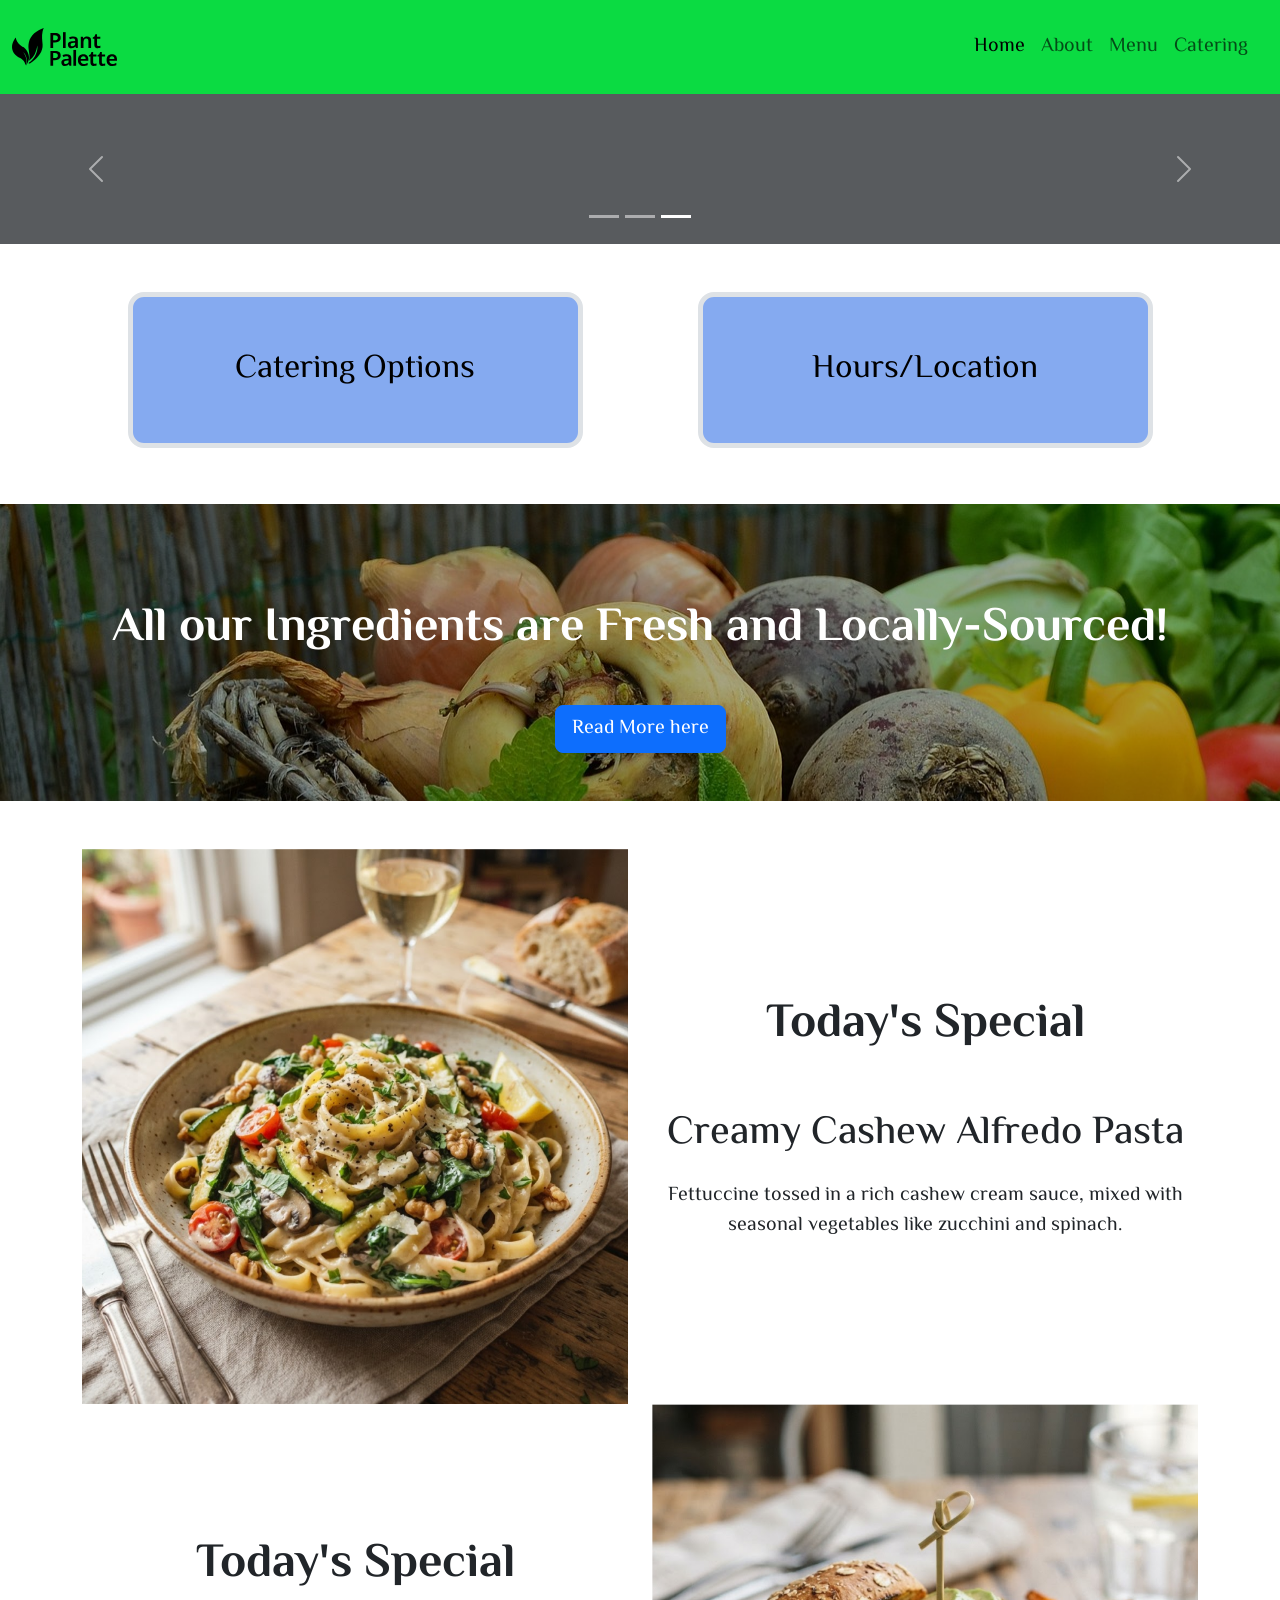
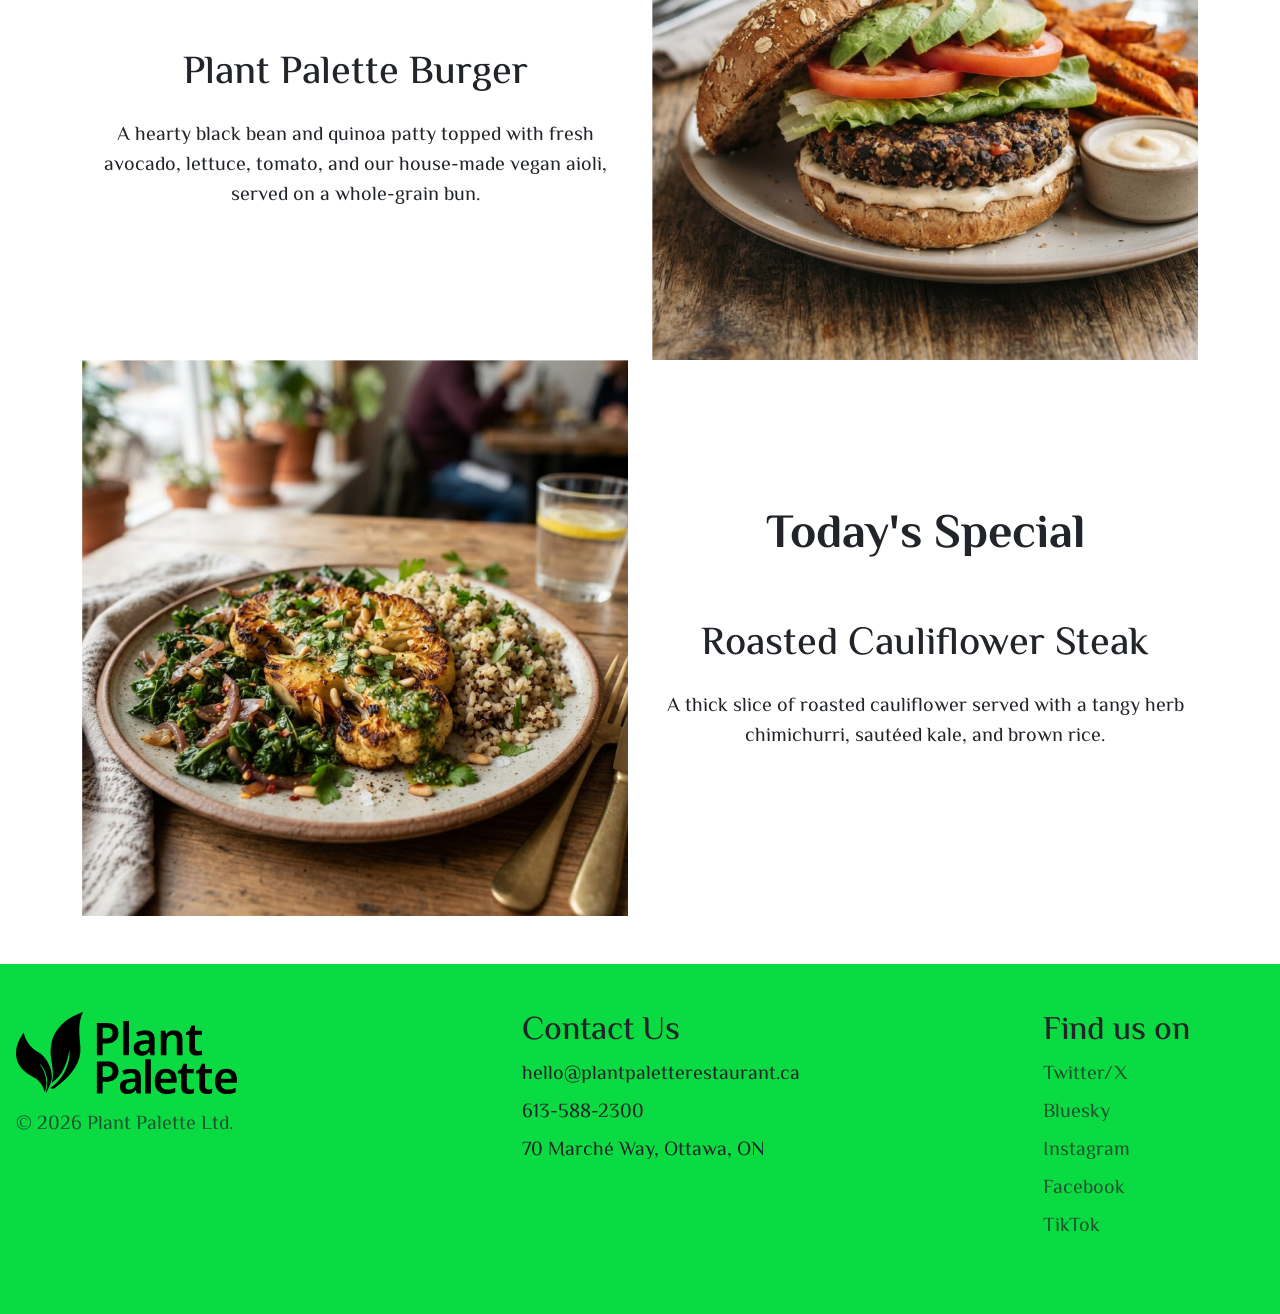
<file: index.html>
<!DOCTYPE html>
<html lang="en">

<head>
    <link rel="preconnect" href="https://fonts.googleapis.com">
    <link rel="preconnect" href="https://fonts.gstatic.com" crossorigin>
    <link href="https://fonts.googleapis.com/css2?family=El+Messiri:wght@400..700&display=swap" rel="stylesheet">
    <meta charset="UTF-8">
    <meta name="viewport" content="width=device-width, initial-scale=1.0">
    <title>Plant Palette</title>
    <link rel="stylesheet" href="css/reset.css">
    <link href="https://cdn.jsdelivr.net/npm/bootstrap@5.3.8/dist/css/bootstrap.min.css" rel="stylesheet"
        integrity="sha384-sRIl4kxILFvY47J16cr9ZwB07vP4J8+LH7qKQnuqkuIAvNWLzeN8tE5YBujZqJLB" crossorigin="anonymous">
    <link rel="stylesheet" href="css/main.css">
    <link rel="icon" href="images/acdSQG.png">
</head>

<body>
    <div class="container-fluid bg-primary">
        <header class="d-flex flex-wrap justify-content-center py-3">
            <a href="index.html"
                class="d-flex align-items-center mb-3 mb-md-0 me-md-auto link-body-emphasis text-decoration-none col-sm-3 col-md-2 col-lg-1">
                <img src="images/logo-plant-palette.svg" alt="Plant Palette">
            </a>
            <nav class="navbar navbar-expand-md">
                <div class="container-fluid">
                    <button class="navbar-toggler" type="button" data-bs-toggle="collapse"
                        data-bs-target="#navbarsExample04" aria-expanded="false" aria-label="Toggle navigation">
                        <span class="navbar-toggler-icon"></span>
                    </button>
                    <div class="collapse navbar-collapse" id="navbarsExample04">
                        <ul class="navbar-nav me-auto mb-2 mb-md-0">
                            <li class="nav-item"> <a class="nav-link active" aria-current="page"
                                    href="index.html">Home</a> </li>
                            <li class="nav-item"> <a class="nav-link" href="about.html">About</a> </li>
                            <li class="nav-item"> <a class="nav-link" href="menu.html">Menu</a> </li>
                            <li class="nav-item"> <a class="nav-link" href="menu.html">Catering</a> </li>
                        </ul>
                    </div>
                </div>
            </nav>
        </header>
    </div>

    <main>
        <section id="carousel" class="mb-5">
            <div id="myCarousel" class="carousel slide mb-6" data-bs-ride="carousel">
                <div class="carousel-indicators">
                    <button type="button" data-bs-target="#myCarousel" data-bs-slide-to="0" class=""
                        aria-label="Slide 1">
                    </button>

                    <button type="button" data-bs-target="#myCarousel" data-bs-slide-to="1" aria-label="Slide 2"
                        class="">
                    </button>

                    <button type="button" data-bs-target="#myCarousel" data-bs-slide-to="2" aria-label="Slide 3"
                        class="active" aria-current="true">
                    </button>
                </div>

                <div class="carousel-inner">
                    <div class="carousel-item"> <svg aria-hidden="true" class="bd-placeholder-img " height="100%"
                            preserveAspectRatio="xMidYMid slice" width="100%">
                            <rect width="100%" height="100%" fill="var(--bs-secondary-color)"></rect>
                        </svg>
                        <div class="container">
                            <div class="carousel-caption text-start">

                            </div>
                        </div>
                    </div>
                    <div class="carousel-item"> <svg aria-hidden="true" class="bd-placeholder-img " height="100%"
                            preserveAspectRatio="xMidYMid slice" width="100%">
                            <rect width="100%" height="100%" fill="var(--bs-secondary-color)"></rect>
                        </svg>
                        <div class="container">
                            <div class="carousel-caption">

                            </div>
                        </div>
                    </div>
                    <div class="carousel-item active"> <svg aria-hidden="true" class="bd-placeholder-img " height="100%"
                            preserveAspectRatio="xMidYMid slice" width="100%">
                            <rect width="100%" height="100%" fill="var(--bs-secondary-color)"></rect>
                        </svg>
                        <div class="container">
                            <div class="carousel-caption text-end">

                            </div>
                        </div>
                    </div>
                </div>
                <button class="carousel-control-prev" type="button" data-bs-target="#myCarousel" data-bs-slide="prev">
                    <span class="carousel-control-prev-icon" aria-hidden="true"></span>
                    <span class="visually-hidden">Previous</span>
                </button>

                <button class="carousel-control-next" type="button" data-bs-target="#myCarousel" data-bs-slide="next">
                    <span class="carousel-control-next-icon" aria-hidden="true"></span>
                    <span class="visually-hidden">Next</span>
                </button>
            </div>
        </section>

        <section id="hours-catering" class="mb-5">
            <div class="container">
                <div class="row">
                    <div class="col-6 d-flex justify-content-center">
                        <a href="" class="btn btn-secondary border border-5 rounded-4 col-10 text-black h3 p-5">Catering
                            Options</a>
                    </div>

                    <div class="col-6 d-flex justify-content-center">
                        <a href=""
                            class="btn btn-secondary border border-5 rounded-4 col-10 text-black h3 p-5">Hours/Location</a>
                    </div>
                </div>
            </div>
        </section>

        <section id="ingredients-banner" class="py-5 text-white mb-5">
            <div class="container">
                <h1 class="my-5 text-center">All our Ingredients are Fresh and Locally-Sourced!</h1>
                <div class="d-flex justify-content-center">
                    <a href="about.html#sourcing" class="btn btn-primary btn-lg display-3">Read More here</a>
                </div>
            </div>
        </section>

        <section id="specials" class="text-center mb-5">
            <div class="container">
                <div class="row flex-row gx-4 align-items-center">
                    <div class="col">
                        <img src="images/ai-slop-1.png" alt="">
                    </div>

                    <div class="col">
                        <h1 class="pb-5">
                            Today's Special
                        </h1>

                        <h2 class="pb-3">
                            Creamy Cashew Alfredo Pasta
                        </h2>

                        <p>
                            Fettuccine tossed in a rich cashew cream sauce, mixed with seasonal vegetables like zucchini
                            and spinach.
                        </p>
                    </div>
                </div>

                <div class="row flex-row-reverse gx-4 align-items-center">
                    <div class="col">
                        <img src="images/ai-slop-2.png" alt="">
                    </div>

                    <div class="col">
                        <h1 class="pb-5">
                            Today's Special
                        </h1>

                        <h2 class="pb-3">
                            Plant Palette Burger
                        </h2>

                        <p>
                            A hearty black bean and quinoa patty topped with fresh avocado, lettuce, tomato, and our
                            house-made vegan aioli, served on a whole-grain bun.
                        </p>
                    </div>
                </div>

                <div class="row flex-row gx-4 align-items-center">
                    <div class="col">
                        <img src="images/ai-slop-3.png" alt="">
                    </div>

                    <div class="col">
                        <h1 class="pb-5">
                            Today's Special
                        </h1>

                        <h2 class="pb-3">
                            Roasted Cauliflower Steak
                        </h2>

                        <p>
                            A thick slice of roasted cauliflower served with a tangy herb chimichurri, sautéed kale, and
                            brown rice.
                        </p>
                    </div>
                </div>
            </div>
        </section>
    </main>

    <footer class="row row-cols-1 row-cols-sm-2 row-cols-md-5 py-5 bg-primary">
        <div class="col mb-3">
            <a href="index.html"
                class="d-flex align-items-center ms-3 mb-3 me-auto link-body-emphasis text-decoration-none">
                <img src="images/logo-plant-palette.svg" alt="Plant Palette" width="300">
            </a>
            <p class="text-body-secondary ms-3">© 2026 Plant Palette Ltd.</p>
        </div>
        <div class="col mb-3"></div>
        <div class="col mb-3">
            <h3>Contact Us</h3>
            <ul class="nav flex-column">
                <li class="mb-2">hello@plantpaletterestaurant.ca</li>
                <li class="mb-2">613-588-2300</li>
                <li class="mb-2">70 Marché Way, Ottawa, ON</li>
            </ul>
        </div>
        <div class="col mb-3"></div>
        <div class="col mb-3">
            <h3>Find us on</h3>
            <ul class="nav flex-column">
                <li class="nav-item mb-2"><a href="https://x.com" class="nav-link p-0 text-body-secondary">Twitter/X</a>
                </li>
                <li class="nav-item mb-2"><a href="https://bsky.app"
                        class="nav-link p-0 text-body-secondary">Bluesky</a></li>
                <li class="nav-item mb-2"><a href="https://instagram.com"
                        class="nav-link p-0 text-body-secondary">Instagram</a></li>
                <li class="nav-item mb-2"><a href="https://facebook.com"
                        class="nav-link p-0 text-body-secondary">Facebook</a></li>
                <li class="nav-item mb-2"><a href="https://tiktok.com"
                        class="nav-link p-0 text-body-secondary">TikTok</a></li>
            </ul>
        </div>
    </footer>

    <script src="https://cdn.jsdelivr.net/npm/bootstrap@5.3.8/dist/js/bootstrap.bundle.min.js"
        integrity="sha384-FKyoEForCGlyvwx9Hj09JcYn3nv7wiPVlz7YYwJrWVcXK/BmnVDxM+D2scQbITxI" crossorigin="anonymous">
        </script>
</body>

</html>
</file>
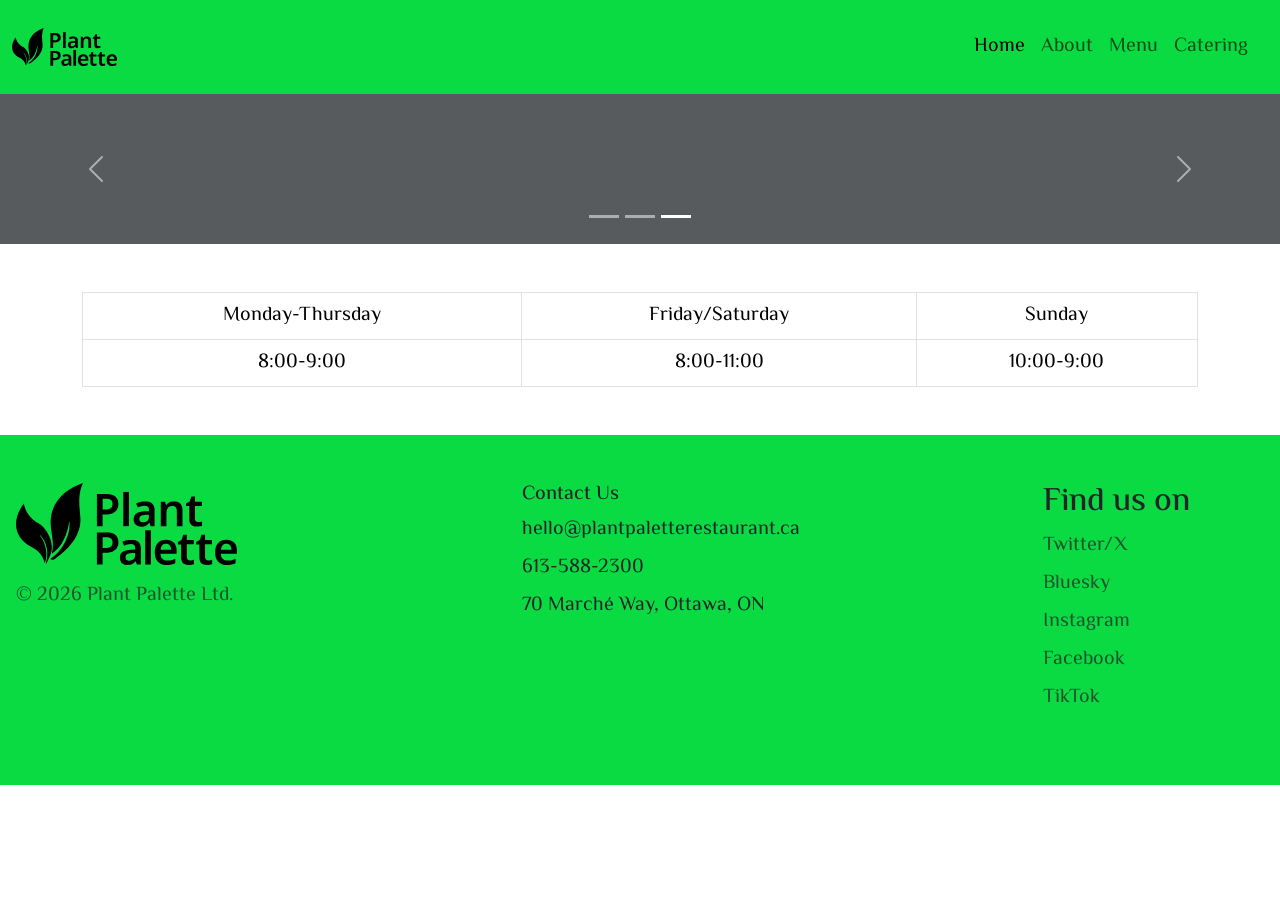
<file: menu.html>
<!DOCTYPE html>
<html lang="en">

<head>
    <link rel="preconnect" href="https://fonts.googleapis.com">
    <link rel="preconnect" href="https://fonts.gstatic.com" crossorigin>
    <link href="https://fonts.googleapis.com/css2?family=El+Messiri:wght@400..700&display=swap" rel="stylesheet">
    <meta charset="UTF-8">
    <meta name="viewport" content="width=device-width, initial-scale=1.0">
    <title>Menu</title>
    <link rel="stylesheet" href="css/reset.css">
    <link href="https://cdn.jsdelivr.net/npm/bootstrap@5.3.8/dist/css/bootstrap.min.css" rel="stylesheet"
        integrity="sha384-sRIl4kxILFvY47J16cr9ZwB07vP4J8+LH7qKQnuqkuIAvNWLzeN8tE5YBujZqJLB" crossorigin="anonymous">
    <link rel="stylesheet" href="css/main.css">
    <link rel="icon" href="images/acdSQG.png">
</head>

<body>
    <div class="container-fluid bg-primary">
        <header class="d-flex flex-wrap justify-content-center py-3">
            <a href="index.html"
                class="d-flex align-items-center mb-3 mb-md-0 me-md-auto link-body-emphasis text-decoration-none col-sm-3 col-md-2 col-lg-1">
                <img src="images/logo-plant-palette.svg" alt="Plant Palette">
            </a>
            <nav class="navbar navbar-expand-md">
                <div class="container-fluid">
                    <button class="navbar-toggler" type="button" data-bs-toggle="collapse"
                        data-bs-target="#navbarsExample04" aria-expanded="false" aria-label="Toggle navigation">
                        <span class="navbar-toggler-icon"></span>
                    </button>
                    <div class="collapse navbar-collapse" id="navbarsExample04">
                        <ul class="navbar-nav me-auto mb-2 mb-md-0">
                            <li class="nav-item"> <a class="nav-link active" aria-current="page"
                                    href="index.html">Home</a> </li>
                            <li class="nav-item"> <a class="nav-link" href="about.html">About</a> </li>
                            <li class="nav-item"> <a class="nav-link" href="menu.html">Menu</a> </li>
                            <li class="nav-item"> <a class="nav-link" href="menu.html">Catering</a> </li>
                        </ul>
                    </div>
                </div>
            </nav>
        </header>
    </div>

    <main>
        <section id="carousel" class="mb-5">
            <div id="myCarousel" class="carousel slide mb-6" data-bs-ride="carousel">
                <div class="carousel-indicators">
                    <button type="button" data-bs-target="#myCarousel" data-bs-slide-to="0" class=""
                        aria-label="Slide 1">
                    </button>

                    <button type="button" data-bs-target="#myCarousel" data-bs-slide-to="1" aria-label="Slide 2"
                        class="">
                    </button>

                    <button type="button" data-bs-target="#myCarousel" data-bs-slide-to="2" aria-label="Slide 3"
                        class="active" aria-current="true">
                    </button>
                </div>

                <div class="carousel-inner">
                    <div class="carousel-item"> <svg aria-hidden="true" class="bd-placeholder-img " height="100%"
                            preserveAspectRatio="xMidYMid slice" width="100%">
                            <rect width="100%" height="100%" fill="var(--bs-secondary-color)"></rect>
                        </svg>
                        <div class="container">
                            <div class="carousel-caption text-start">

                            </div>
                        </div>
                    </div>
                    <div class="carousel-item"> <svg aria-hidden="true" class="bd-placeholder-img " height="100%"
                            preserveAspectRatio="xMidYMid slice" width="100%">
                            <rect width="100%" height="100%" fill="var(--bs-secondary-color)"></rect>
                        </svg>
                        <div class="container">
                            <div class="carousel-caption">

                            </div>
                        </div>
                    </div>
                    <div class="carousel-item active"> <svg aria-hidden="true" class="bd-placeholder-img " height="100%"
                            preserveAspectRatio="xMidYMid slice" width="100%">
                            <rect width="100%" height="100%" fill="var(--bs-secondary-color)"></rect>
                        </svg>
                        <div class="container">
                            <div class="carousel-caption text-end">
                                
                            </div>
                        </div>
                    </div>
                </div>
                <button class="carousel-control-prev" type="button" data-bs-target="#myCarousel" data-bs-slide="prev">
                    <span class="carousel-control-prev-icon" aria-hidden="true"></span>
                    <span class="visually-hidden">Previous</span>
                </button>

                <button class="carousel-control-next" type="button" data-bs-target="#myCarousel" data-bs-slide="next">
                    <span class="carousel-control-next-icon" aria-hidden="true"></span>
                    <span class="visually-hidden">Next</span>
                </button>
            </div>
        </section>

        <section id="menu" class="mb-5">

        </section>

        <section id="hours-location" class="mb-5">
            <div class="container">
                <table class="table table-bordered text-center">
                    <thead>
                        <tr>
                            <th>Monday-Thursday</th>
                            <th>Friday/Saturday</th>
                            <th>Sunday</th>
                        </tr>
                    </thead>
                    <tbody>
                        <tr>
                            <td>8:00-9:00</td>
                            <td>8:00-11:00</td>
                            <td>10:00-9:00</td>
                        </tr>
                    </tbody>
                </table>
            </div>
        </section>
    </main>

    <footer class="row row-cols-1 row-cols-sm-2 row-cols-md-5 py-5 bg-primary">
        <div class="col mb-3">
            <a href="index.html"
                class="d-flex align-items-center ms-3 mb-3 me-auto link-body-emphasis text-decoration-none">
                <img src="images/logo-plant-palette.svg" alt="Plant Palette" width="300">
            </a>
            <p class="text-body-secondary ms-3">© 2026 Plant Palette Ltd.</p>
        </div>
        <div class="col mb-3"></div>
        <div class="col mb-3">
            <h5>Contact Us</h5>
            <ul class="nav flex-column">
                <li class="mb-2">hello@plantpaletterestaurant.ca</li>
                <li class="mb-2">613-588-2300</li>
                <li class="mb-2">70 Marché Way, Ottawa, ON</li>
            </ul>
        </div>
        <div class="col mb-3"></div>
        <div class="col mb-3">
            <h3>Find us on</h3>
            <ul class="nav flex-column">
                <li class="nav-item mb-2"><a href="https://x.com" class="nav-link p-0 text-body-secondary">Twitter/X</a>
                </li>
                <li class="nav-item mb-2"><a href="https://bsky.app"
                        class="nav-link p-0 text-body-secondary">Bluesky</a></li>
                <li class="nav-item mb-2"><a href="https://instagram.com"
                        class="nav-link p-0 text-body-secondary">Instagram</a></li>
                <li class="nav-item mb-2"><a href="https://facebook.com"
                        class="nav-link p-0 text-body-secondary">Facebook</a></li>
                <li class="nav-item mb-2"><a href="https://tiktok.com"
                        class="nav-link p-0 text-body-secondary">TikTok</a></li>
            </ul>
        </div>
    </footer>

    <script src="https://cdn.jsdelivr.net/npm/bootstrap@5.3.8/dist/js/bootstrap.bundle.min.js"
        integrity="sha384-FKyoEForCGlyvwx9Hj09JcYn3nv7wiPVlz7YYwJrWVcXK/BmnVDxM+D2scQbITxI" crossorigin="anonymous">
        </script>
</body>

</html>
</file>
<file: css/main.css>
:root {
    --bs-primary: #0BDB42;
    --bs-primary-rgb: 11, 219, 66;
}

#ingredients-banner{
    background-image: 
    linear-gradient(rgba(0, 0, 0, 0.33), rgba(0, 0, 0, 0.33)), 
    url('../images/congerdesign-vegetables-752153_1920.jpg');

    background-position: 0% 36%;
}

#top-banner{
    background-image: 
    linear-gradient(rgba(0, 0, 0, 0.33), rgba(0, 0, 0, 0.33)), 
    url('../images/pexels-outdoor-dining-1846137_1920.jpg');

    background-position: 0% 50%;
}

.btn-primary {
    --bs-btn-bg: #0d6efd;
    --bs-btn-border-color: #0d6efd;
    --bs-btn-hover-bg: #0b5ed7;
    --bs-btn-hover-border-color: #0a58ca;
    --bs-btn-active-bg: #0a58ca;
    --bs-btn-active-border-color: #0a53be;
}

.btn-secondary {
    --bs-btn-bg: #85AAF0;
    --bs-btn-border-color: #ACC4F2;
    --bs-btn-hover-bg: #6380b4;
    --bs-btn-hover-border-color: #8ea5ce;
    --bs-btn-active-bg: #4c628a;
    --bs-btn-active-border-color: #607599;
}

h1, .h1{
    font-size: 2.986rem;
    font-weight: bold;
}

h2, .h2{
    font-size: 2.488rem;
}

h3, .h3{
    font-size: 2.074rem;
}

body{
    font-family: "El Messiri", sans-serif;
    font-size: 20px;
}

img{
    width: 100%;
}
</file>
